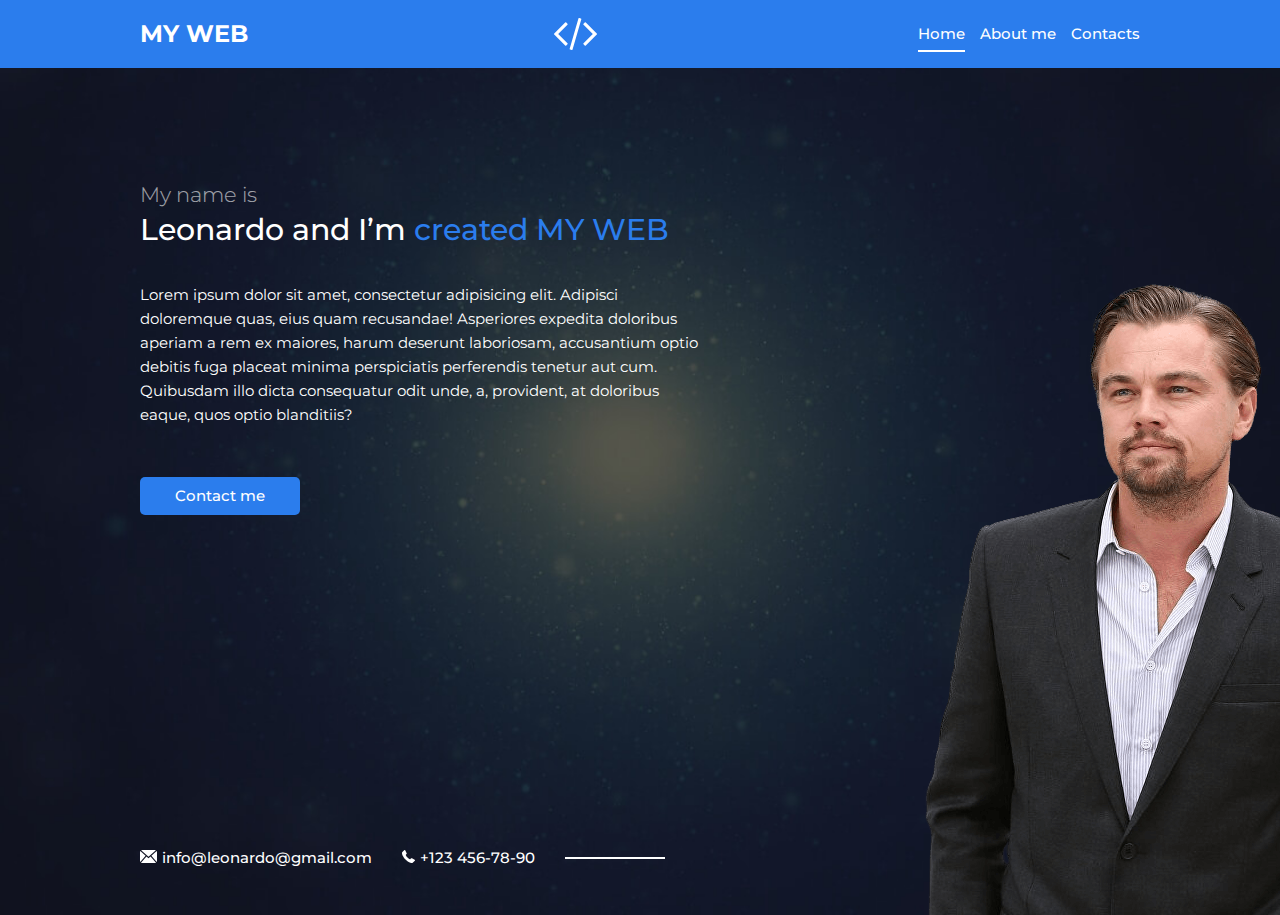
<file: index.html>
<!DOCTYPE html>
<html lang="en">
<head>
    <meta charset="UTF-8">
    <meta name="viewport" content="width=device-width, initial-scale=1">
    <meta name="description" content="My page">
    <meta name="keywords" content="create web">
    <link rel="stylesheet" href="css/style.css">
    <link href="https://fonts.googleapis.com/css2?family=Montserrat:wght@300;400;500;700&display=swap" rel="stylesheet">
    <link rel="icon" type="image/png" href="img/icon.png">
    <title>Personal Folio</title>
</head>
<body>
    <div class="page">

        <!-- .header -->
        <header class="header">
            <div class="container"><!-- .container -->
               <div class="header-inner">
                    <div class="header-brand">
                        My web
                    </div>
                    <div class="header-logo">
                        <img src="./img/code.svg" alt="">
                    </div>
                    <nav class="header-nav">
                        <a class="header-nav-link active" href="index.html">Home</a>
                        <a class="header-nav-link" href="about.html">About me</a>
                        <a class="header-nav-link" href="contacts.html">Contacts</a>
                    </nav>
                </div>
            </div><!-- /.container -->
        </header><!-- /.header -->

        <!-- Main -->
        <div class="container"><!-- .container -->
            <main class="content"><!-- .content -->
               <div class="content-header">
                    <h2 class="subtitle">My name is</h2>
                    <h1 class="title">Leonardo and I’m <span>created MY WEB</span></h1>
                </div>
                <div class="text">
                    <p>Lorem ipsum dolor sit amet, consectetur adipisicing elit. Adipisci doloremque quas, eius quam recusandae! Asperiores expedita doloribus aperiam a rem ex maiores, harum deserunt laboriosam, accusantium optio debitis fuga placeat minima perspiciatis perferendis tenetur aut cum. Quibusdam illo dicta consequatur odit unde, a, provident, at doloribus eaque, quos optio blanditiis?</p>
                </div>
                <a class="btn" href="contacts.html">Contact me</a>
            </main><!-- /.content -->
        </div><!-- /.container -->

        <!-- Footer -->
        <footer class="footer">
           <div class="container"><!-- .container -->
                <div class="contacts">
                    <a class="contacts-link" href="mailto:info@leonardo@gmail.com">
                        <img class="contacts-icon" src="./img/mail.svg" alt="">info@leonardo@gmail.com
                    </a>
                    <a class="contacts-link" href="tel:+1234567890">
                        <img class="contacts-icon" src="./img/phone.svg" alt="">+123 456-78-90
                    </a>
                </div>
           </div><!-- /.container -->
        </footer><!-- /.footer -->

        <img class="author" src="./img/Leonardo.png" alt="">
    </div><!-- /.page -->
</body>
</html>
</file>
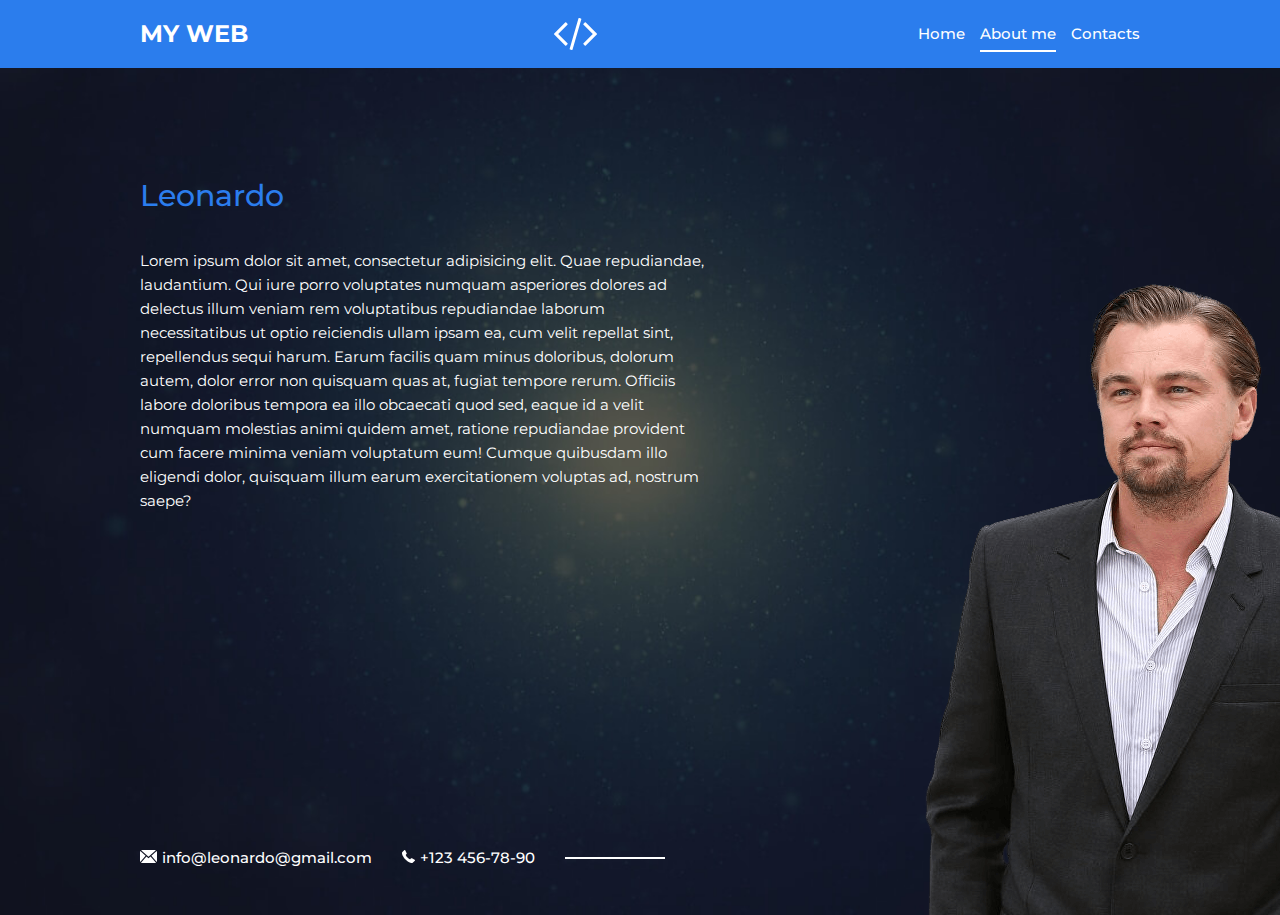
<file: about.html>
<!DOCTYPE html>
<html lang="en">
<head>
    <meta charset="UTF-8">
    <meta name="viewport" content="width=device-width, initial-scale=1">
    <link rel="stylesheet" href="css/style.css">
    <link href="https://fonts.googleapis.com/css2?family=Montserrat:wght@300;400;500;700&display=swap" rel="stylesheet">
    <link rel="icon" type="image/png" href="img/icon.png">
    <title>Personal Folio</title>
</head>
<body>
    <div class="page">

        <!-- .header -->
        <header class="header">
            <div class="container"><!-- .container -->
               <div class="header-inner">
                    <div class="header-brand">
                        My web
                    </div>
                    <div class="header-logo">
                        <img src="./img/code.svg" alt="">
                    </div>
                    <nav class="header-nav">
                        <a class="header-nav-link" href="index.html">Home</a>
                        <a class="header-nav-link active" href="about.html">About me</a>
                        <a class="header-nav-link" href="contacts.html">Contacts</a>
                    </nav>
                </div>
            </div><!-- /.container -->
        </header><!-- /.header -->

        <!-- Main -->
        <div class="container"><!-- .container -->
            <main class="content"><!-- .content -->
               <div class="content-header">
                    <h1 class="title"><span>Leonardo</span></h1>
                </div>
                <div class="text">
                    <p>Lorem ipsum dolor sit amet, consectetur adipisicing elit. Quae repudiandae, laudantium. Qui iure porro voluptates numquam asperiores dolores ad delectus illum veniam rem voluptatibus repudiandae laborum necessitatibus ut optio reiciendis ullam ipsam ea, cum velit repellat sint, repellendus sequi harum. Earum facilis quam minus doloribus, dolorum autem, dolor error non quisquam quas at, fugiat tempore rerum. Officiis labore doloribus tempora ea illo obcaecati quod sed, eaque id a velit numquam molestias animi quidem amet, ratione repudiandae provident cum facere minima veniam voluptatum eum! Cumque quibusdam illo eligendi dolor, quisquam illum earum exercitationem voluptas ad, nostrum saepe?</p>
                </div>
            </main><!-- /.content -->
        </div><!-- /.container -->

        <!-- Footer -->
        <footer class="footer">
           <div class="container"><!-- .container -->
                <div class="contacts">
                    <a class="contacts-link" href="mailto:info@leonardo@gmail.com">
                        <img class="contacts-icon" src="./img/mail.svg" alt="">info@leonardo@gmail.com
                    </a>
                    <a class="contacts-link" href="tel:+1234567890">
                        <img class="contacts-icon" src="./img/phone.svg" alt="">+123 456-78-90
                    </a>
                </div>
           </div><!-- /.container -->
        </footer><!-- /.footer -->

        <img class="author" src="./img/Leonardo.png" alt="">
    </div><!-- /.page -->
</body>
</html>
</file>
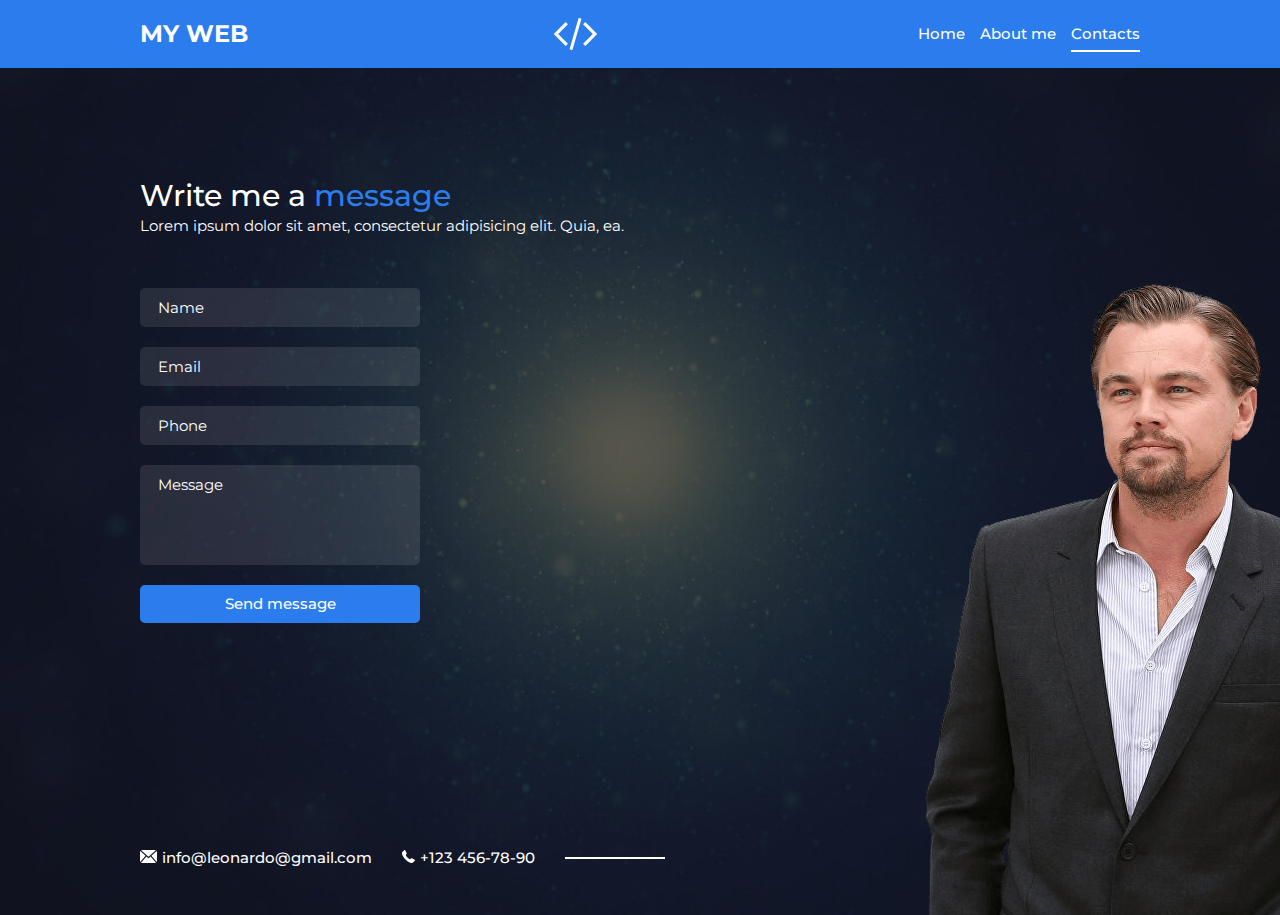
<file: contacts.html>
<!DOCTYPE html>
<html lang="en">
<head>
    <meta charset="UTF-8">
    <meta name="viewport" content="width=device-width, initial-scale=1">
    <link rel="stylesheet" href="css/style.css">
    <link href="https://fonts.googleapis.com/css2?family=Montserrat:wght@300;400;500;700&display=swap" rel="stylesheet">
    <link rel="icon" type="image/png" href="img/icon.png">
    <title>Personal Folio</title>
</head>
<body>
    <div class="page">

        <!-- .header -->
        <header class="header">
            <div class="container"><!-- .container -->
               <div class="header-inner">
                    <div class="header-brand">
                        My web
                    </div>
                    <div class="header-logo">
                        <img src="./img/code.svg" alt="">
                    </div>
                    <nav class="header-nav">
                        <a class="header-nav-link" href="index.html">Home</a>
                        <a class="header-nav-link" href="about.html">About me</a>
                        <a class="header-nav-link active" href="contacts.html">Contacts</a>
                    </nav>
                </div>
            </div><!-- /.container -->
        </header><!-- /.header -->

        <!-- Main -->
        <div class="container"><!-- .container -->
            <main class="content"><!-- .content -->
               <div class="content-header">
                    <h1 class="title">Write me a <span>message</span></h1>
                    <div class="text">
                        <p>Lorem ipsum dolor sit amet, consectetur adipisicing elit. Quia, ea.</p>
                    </div>
                    <form class="form" action="/" method="post">
                        <input class="input" type="text" name="name" placeholder="Name">
                        <input class="input" type="email" name="email" placeholder="Email">
                        <input class="input" type="tel" name="phone" placeholder="Phone">
                        <textarea class="textarea" name="text" placeholder="Message"></textarea>
                        <button class="btn btn-full" type="submit">Send message</button>
                    </form>
                </div>
            </main><!-- /.content -->
        </div><!-- /.container -->

        <!-- Footer -->
        <footer class="footer">
           <div class="container"><!-- .container -->
                <div class="contacts">
                    <a class="contacts-link" href="mailto:info@leonardo@gmail.com">
                        <img class="contacts-icon" src="./img/mail.svg" alt="">info@leonardo@gmail.com
                    </a>
                    <a class="contacts-link" href="tel:+1234567890">
                        <img class="contacts-icon" src="./img/phone.svg" alt="">+123 456-78-90
                    </a>
                </div>
           </div><!-- /.container -->
        </footer><!-- /.footer -->

        <img class="author" src="./img/Leonardo.png" alt="">
    </div><!-- /.page -->
</body>
</html>
</file>
<file: css/style.css>
*,
*:before,
*:after {
    box-sizing: border-box;
}

html {
    font-size: 15px;
}

body {
    margin: 0;
    font-family: 'Montserrat', sans-serif;
    font-size: 1rem;
    line-height: 1.6;
}

h1, h2, h3, h4, h5, h6 {
    margin: 0;
}

p {
    margin: 0 0 10px;
}

.container {
    width: 100%;
    max-width: 1030px;
    margin: 0 auto;
    padding: 0 1rem;
}


/* Page
=================*/

.page {
    width: 100%;
    height: 100vh;
    min-height: 915px;
    background: #000 url("../img/bg.jpg") center no-repeat;
    background-size: cover;
    position: relative;
}

/* Header
=================*/

.header {
    background: #2B7DED;
    padding: 1rem 0;
    margin-bottom: 110px;
}

.header-inner {
    display: flex;
    justify-content: space-between;
    align-items: center;
}

.header-brand {
    color: #FFFFFF;
    font-size: 1.6rem;
    font-weight: 700;
    text-transform: uppercase;
}

.header-nav {
    display: flex;
}

.header-nav-link {
    margin-left: 1rem;
    font-weight: 500;
    font-size: 1rem;
    color: #FFFFFF;
    text-decoration: none;
    transition: color .3s linear;
}

.header-nav-link:hover {
    color: #87a3ff;
}

.header-nav-link.active {
    position: relative;
}

.header-nav-link.active:after {
    content: "";
    width: 100%;
    height: 2px;
    background-color: #FFFFFF;
    position: absolute;
    left: 0;
    bottom: -6px;
}


.header-logo img {
    display: block;
}


/* Content
=================*/

.content {
    height: 100%;
    width: 100%;
    max-width: 565px;
}

.subtitle {
    font-size: 1.4rem;
    color: #FFFFFF;
    opacity: .6;
    font-weight: 300;
    margin-top: 8px;
}

.title {
    font-size: 2rem;
    font-weight: 500;
    color: #FFFFFF;
    line-height: 1.2;
}

.title span {
    color: #2B7DED;
}

.text {
    font-size: 1rem;
    color: #FFFFFF;
    margin-bottom: 50px;
}
.content-header {
    margin-bottom: 35px;
}

/* Btn
=================*/

.btn {
    display: inline-block;
    padding: 10px 35px;
    font-size: 1rem;
    color: #FFFFFF;
    line-height: 1.2;
    font-weight: 500;
    text-decoration: none;
    background-color: #2B7DED;
    border-radius: 5px;
    transition: background .3s linear;
    border: 0;
    font-family: inherit;
    cursor: pointer;
}

.btn:hover {
    background-color: #1d57a7;
}

.btn-full {
    display: block;
    width: 100%;
}

/* Author
=================*/

.author {
    position: absolute;
    right: 100px;
    bottom: 0;
}

/* Footer
=================*/

.footer {
    width: 100%;
    position: absolute;
    bottom: 45px;
    left: 0;
}


/* Contacts
=================*/

.contacts {
    display: flex;
    align-items: center;
}

.contacts-link {
    color: #FFFFFF;
    font-size: 1rem;
    font-weight: 500;
    text-decoration: none;
    margin-right: 2rem;
}

.contacts-link:last-child {
    margin-right: 0;
    position: relative;
}

.contacts-link:last-child:after {
    content: "";
    width: 100px;
    height: 2px;
    background-color: #FFFFFF;
    margin-left: 2rem;
    position: absolute;
    left: 100%;
    top: 11px;
    display: block;
    pointer-events: none;

}

.contacts-link:hover {
    text-decoration: underline;
}

.contacts-icon {
    margin-right: 5px;
}

/* Form
=================*/

.form {
    width: 100%;
    max-width: 280px;
}

.input,
.textarea {
    display: block;
    width: 100%;
    font-family: inherit;
    font-size: 1rem;
    background-color: rgba(255, 255, 255, .1);
    border: 0;
    margin-bottom: 20px;
    padding: 10px 18px;
    color: #FFFFFF;
    border-radius: 5px;
}

.textarea {
    height: 100px;
    resize: none;
}

.input::placeholder,
.textarea::placeholder {
    color: #FFFFFF;
}

/* Media
=================*/

@media(max-width: 1343px) {
    .page {
        overflow: hidden;
    }

    .author {
        right: -200px;
        bottom: -205px;
    }

}

@media(max-width: 768px) {
    .page {
        min-height: 100vh;
        height: auto;
        padding-bottom: 1rem;
    }

     .author {
        display: none;
    }

    .content {
        margin-bottom: 1rem;
        text-align: center;
        max-width: none;
    }

    .header {
        margin-bottom: 15px;
    }

    .header-logo {
        display: none;
    }

    .header-brand {
        font-size: 1.2rem;
    }

    .footer {
        position: static;
    }

    .form {
        margin: 0 auto;
    }

    /* Contacts */
     .contacts {
        flex-direction: column;
    }

    .contacts-link {
        margin-right: 0;
    }

    .contacts-link:last-child:after {
        display: none;
    }

}

@media(max-width: 640px) {
    .page {
        min-height: 100vh;
        height: auto;
    }

    .header-inner {
        flex-direction: column;
    }
}
</file>
